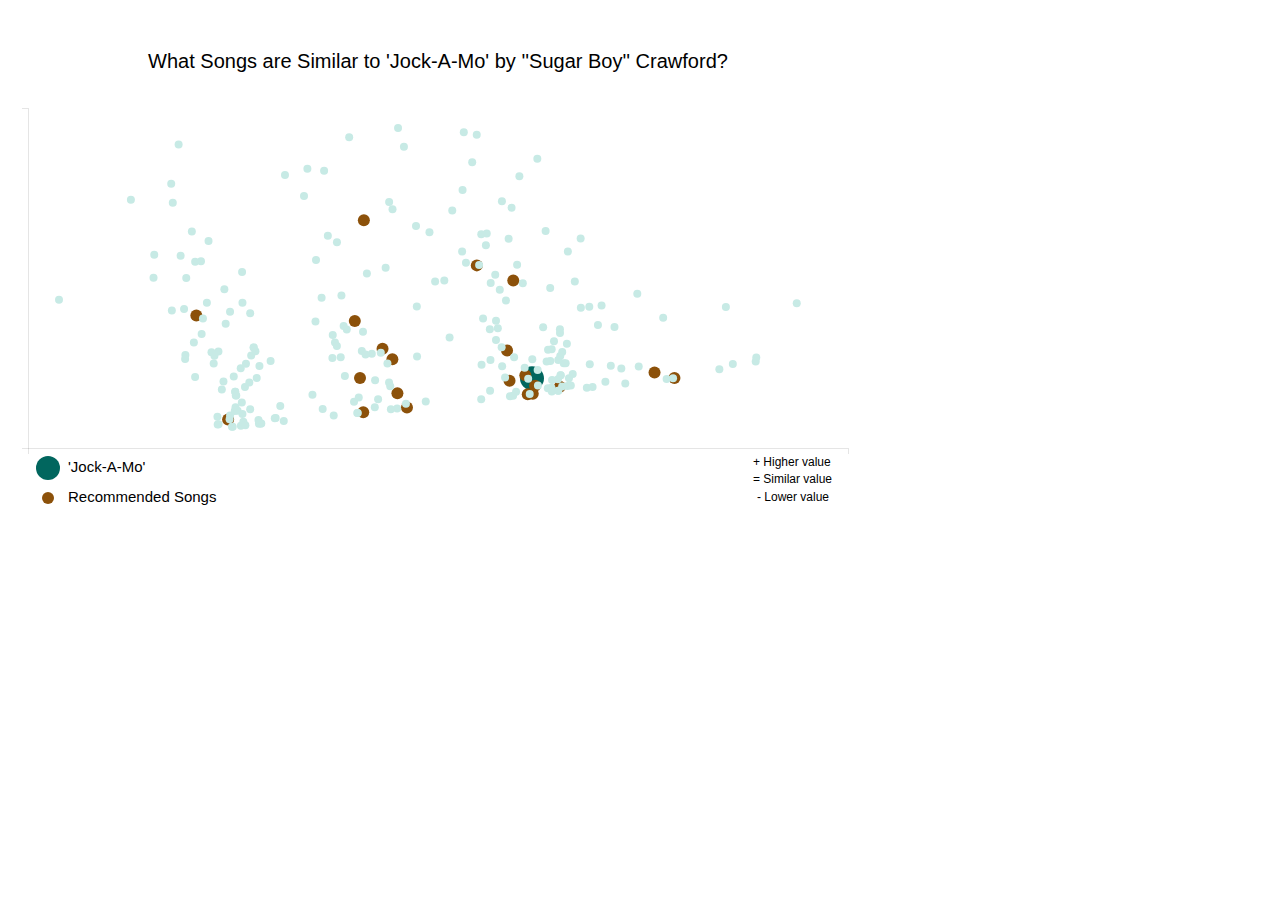
<file: Mastermap/mastermap.html>
<!DOCTYPE html>
<link rel="stylesheet" type="text/css" href="mastermap.css">
<meta charset="utf-8">
<html>
  <head>
    <!-- Load D3 from site -->
    <script src="lib/d3.v5.min.js"></script>
    <script type="text/javascript" src="lib/d3-tip.min.js"></script>
  </head>
 
  <body>
  <!-- Begin D3 Javascript -->
  <script src = "mastermap.js"></script>

  </body>
</html>
</file>
<file: Mastermap/mastermap.css>
rect {
    fill: transparent;
    shape-rendering: crispEdges;
  }
  
  .axis path,
  .axis line {
    fill: none;
    stroke: rgba(0, 0, 0, 0.1);
    shape-rendering: crispEdges;
  }
  
  .axisLine {
    fill: none;
    shape-rendering: crispEdges;
    stroke: rgba(0, 0, 0, 0.5);
    stroke-width: 2px;
  }
  
  .d3-tip {
    line-height: 1.5;
    font-weight: 400;
    font-family:"avenir next", Georgia, sans-serif;
    padding: 6px;
    background: rgba(0, 0, 0, 0.6);
    color: #FFFAF0;
    border-radius: 1px;
    pointer-events: none;
    font-size: 14px;
  }
  h1{
    font-family: Georgia;
    text-align: center;
  }

  text{
    font-family:"avenir next", Georgia, sans-serif;
  }

  select{
    font-family:"avenir next", Georgia, sans-serif;
  }

  option{
    font-family:"avenir next", Georgia, sans-serif;
  }

  label {
    font-family:"avenir next", Georgia, sans-serif;
  }

  option{
    font-family:"avenir next", Georgia, sans-serif;
  }

  .tick line{
    visibility:hidden;
  }

  .tick{
    visibility: hidden;
  }
</file>
